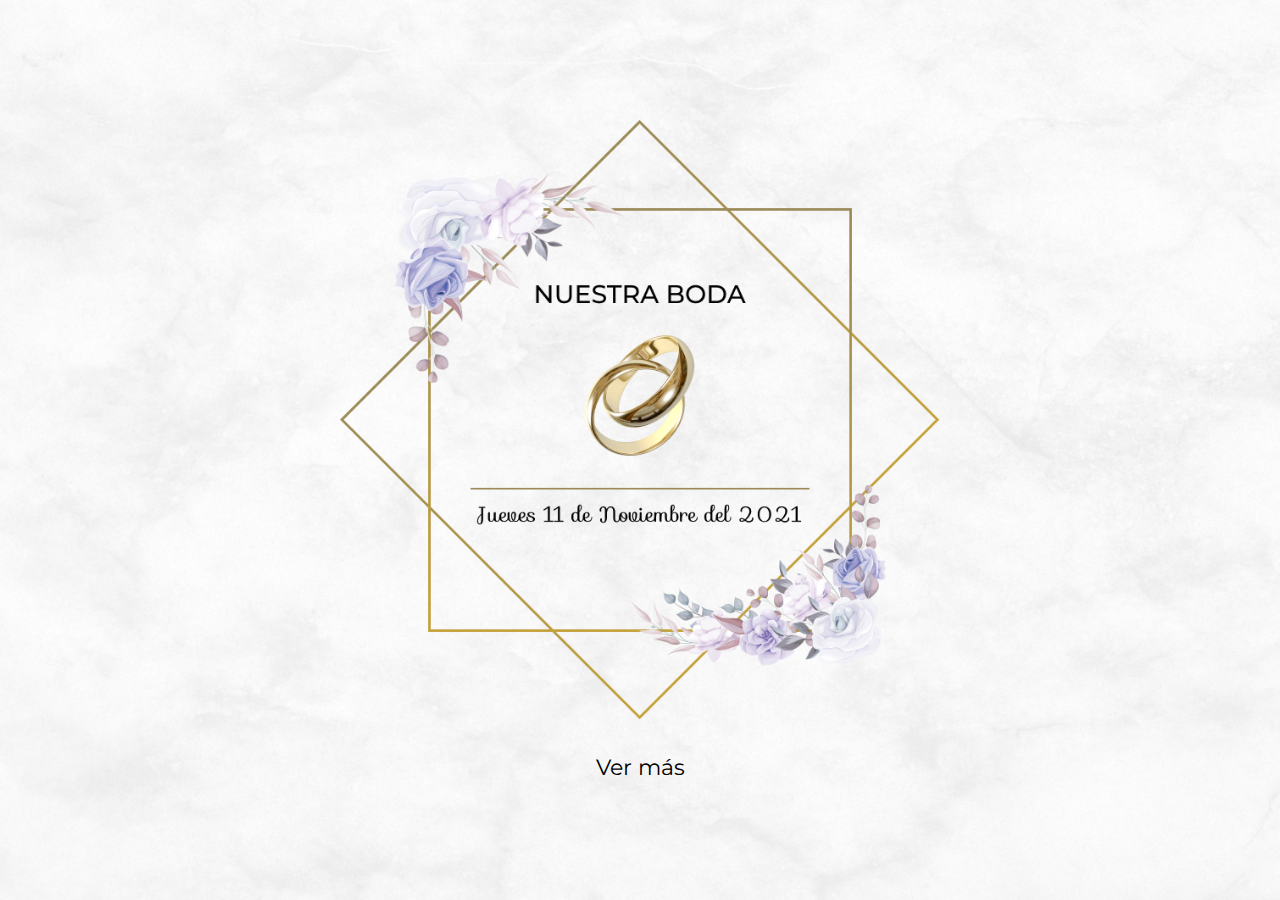
<file: index.html>
<!DOCTYPE html>
<html lang="en">
<head>
    <meta charset="UTF-8">
    <meta http-equiv="X-UA-Compatible" content="IE=edge">
    <meta name="viewport" content="width=device-width, initial-scale=1.0">
    <link rel="stylesheet" href="style.css">
    <title>Boda Lilian & Carlos</title>
</head>
<body class="centrar">
    
    <div class="contenedor-img">
        <img class="img-portada" src="./assets/img-portada.png" alt="Fecha de nuestra boda">
    </div>

    <a href="./invitacion.html" class="link" src>Ver más</a>
</body>
</html>
</file>
<file: style.css>
@import url('https://fonts.googleapis.com/css2?family=Montserrat:wght@400;500;600&family=Sofia&display=swap');

:root {
    --color-principal: #000000;
    --color-detalle: linear-gradient(to top, #C3A139 0, #9B8A57 100%);
    --color-secundario: #C9BCDC;

    --lg: 2.5em;
    --md: 1.87em;
    --sm: 1.56em;
    --xsm: 1.37em;

    --fuente-principal: 'Montserrat', sans-serif;
    --fuente-secundaria: 'Sofia', cursive;
}

* {
    margin: 0;
    padding: 0;
    box-sizing: border-box;
    font-family: var(--fuente-principal);
}

body {
    width: 100%;
    height: 100vh;
    background-image: url('./assets/background.png');
    background-position: center;
    background-size: cover;
}

header {
    width: 100%;
    height: 100vh;
}

main {
    padding: 0 200px;
}

.musica {
    position: fixed;
    bottom: 20px;
    left: 20px;
}

#sound {
    padding: 10px;
    background: var(--color-secundario);
    border-radius: 10px;
    border: none;
    cursor: pointer;
}

#sound i {
    font-size: 25px;
}

.centrar {
    display: flex;
    flex-direction: column;
    align-items: center;
    justify-content: center;
}

.contenedor-img {
    width: 90%;
    max-width: 600px;
    margin: 0 auto;
    text-align: center;
}

.img-portada {
    width: 100%;
}

.img-principal {
    width: 80%;
}

.btn {
    background: var(--detail-color);
    border: 2px solid var(--color-secundario);
    border-radius: 10px;
    padding: 10px 42px;
    font-size: var(--sm);
    margin-top: 40px;
    cursor: pointer;
}

.link {
    font-size: var(--xsm);
    font-weight: 400;
    text-decoration: none;
    color: var(--color-principal);
    margin-top: 30px;
    cursor: pointer;
    transition: all 0.5s;
}

.link:hover {
    color: var(--color-secundario);
}

.titulo {
    width: 386px;
    display: flex;
    align-items: center;
    justify-content: space-evenly;
    margin-bottom: 40px;
}

.punto {
    background-color: var(--color-secundario);
    width: 15px;
    height: 15px;
    border-radius: 50%;
}

.titulo__text {
    font-size: var(--lg);
    font-weight: 500;
}

.contenedor-subtitulos {
    width: 500px;
    display: flex;
    flex-direction: column;
    justify-content: center;
    align-items: center;
    margin-top: 54px;
}

.linea-degradado {
    width: 100%;
    height: 2px;
    background: var(--color-detalle);
}

.fecha {
    font-size: var(--sm);
    font-family: var(--fuente-secundaria);
    margin: 5px 0;
}

.subtitulos {
    font-size: var(--md);
    font-family: var(--fuente-secundaria);
}

section {
    margin-top: 100px;
}

.contenedor-novios {
    display: flex;
    justify-content: space-between;
    align-items: center;
    flex-wrap: wrap;
}

.informacion-novios {
    width: 413px;
    text-align: center;
}

.titulo-novios {
    font-size: var(--md);
    font-family: var(--fuente-secundaria);
}

.nombre-novios {
    font-size: var(--md);
    color: var(--color-secundario);
    font-weight: 600;
    margin: 10px 0 40px 0;
}

.foto-novios {
    width: 311px;
}

.frase-novios {
    font-size: var(--xsm);
    text-align: center;
    margin-top: 60px;
}

.contenedor-subtitulos--modifier {
    width: 350px;
    margin: 0 auto 80px auto;
}

.lugar {
    display: flex;
    align-items: center;
    justify-content: space-evenly;
    flex-wrap: wrap;
}

.lugar--modifier {
    margin-top: 80px;
}

.lugar-img {
    width: 320px;
}

.lugar-informacion {
    width: 650px;
    margin-left: 40px;
}

.lugar-informacion--modifier {
    margin: 0 40px 0 0;
}

.tipo-lugar {
    font-size: var(--sm);
    font-weight: 600;
    margin-bottom: 20px;
}

.subtitulo-lugar {
    font-size: var(--xsm);
    font-weight: 500;
    margin: 20px 0;
}

.texto-lugar {
    font-size: var(--xsm);
}

.galeria {
    display: grid;
    grid-template-columns: repeat(auto-fill, minmax(250px, 1fr));
    gap: 53px;
}

.galeria-img,
.img-honor {
    width: 100%;
}

.galeria-honor {
    display: grid;
    grid-template-columns: repeat(auto-fill, minmax(250px, 1fr));
    gap: 53px;
    text-align: center;
}

.persona-nombre {
    font-size: var(--xsm);
    font-weight: 600;
    margin-top: 15px;
}

footer {
    background: var(--color-secundario);
    margin-top: 60px;
    text-align: center;
    padding: 15px 0;
}

@media screen and (max-width: 900px){
    .informacion-novios--modifier {
        margin-top: 60px;
    }

    .lugar-informacion {
        width: 320px;
        text-align: center;
        margin: 0;
    }

    .iglesia-img,
    .salon-img {
        margin-bottom: 20px;
    }

    .lugar-informacion--modifier {
        order: 2;
    }

    .salon-img {
        order: 1;
    }
}

@media screen and (max-width: 600px) {
    main {
        padding: 0 40px;
    }

    .informacion-novios {
        width: 320px;
    }

    .contenedor-novios {
        justify-content: center;
    }

    .fecha {
        font-size: var(--xsm);
    }

    .contenedor-subtitulos {
        width: 350px;
    }
}
</file>
